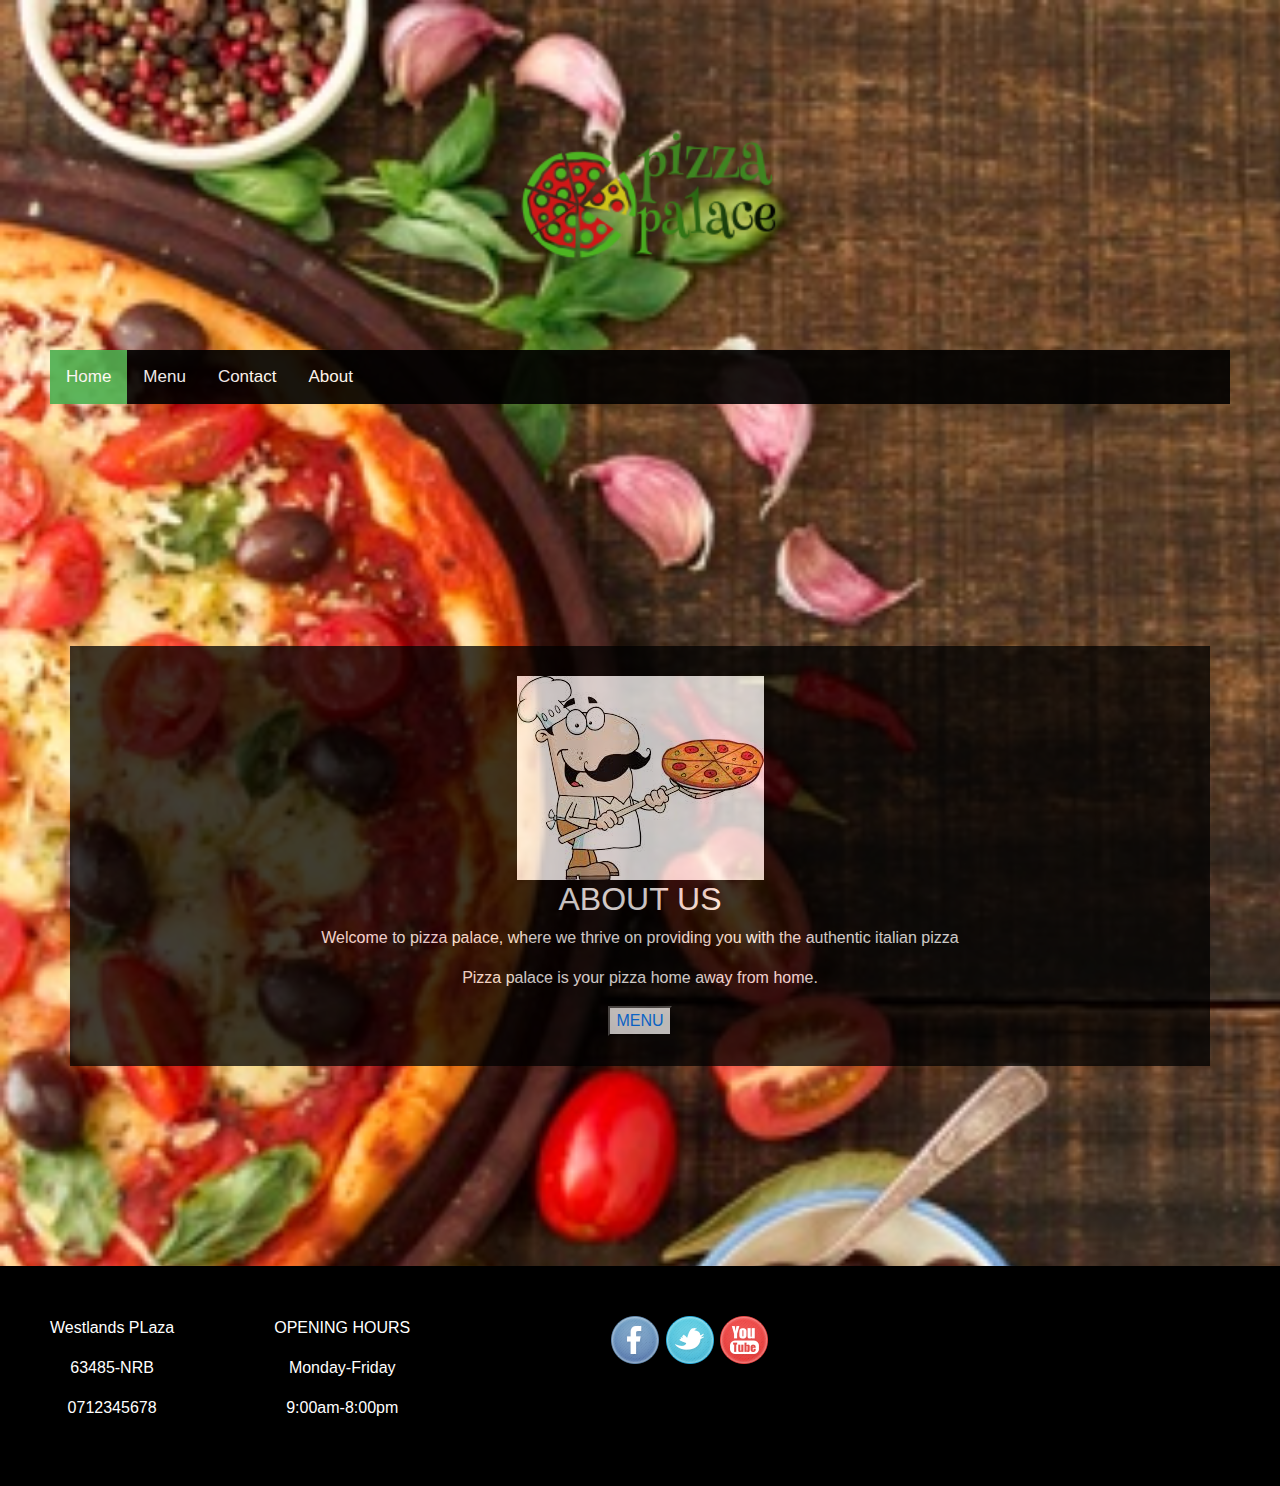
<file: index.html>
<!DOCTYPE html>
<html lang="en" dir="ltr">
<head>
  <meta charset="utf-8">
  <link rel="stylesheet" href="css/bootstrap.css">
  <link rel="stylesheet" href="css/main.css">
  <title></title>
</head>
<body>
  <div class="panel">
    <div class="header">
      <img src="IMAGES/logo3.png" alt="" height="300px" width="300px">
      <div class="topnav">
        <a class="active" href="#home">Home</a>
        <a href="menu.html">Menu</a>
        <a href="#contact">Contact</a>
        <a href="#aboutus">About</a>

      </div>

    </div>

  </div>
  <br>
  <br>
  <br>
  <br>
  <br>
  <br>
  <br>
  <br>
  <div class="container">
    <a name= "aboutus"></a>
    <img src="IMAGES/pizzaman.jpeg" alt="" id="pizzaman2">
    <h2>ABOUT US</h2>
    <p>Welcome to pizza palace, where we thrive on providing you with the authentic italian pizza</p>
    <p>Pizza palace is your pizza home away from home.</p>
    <button type="button" name="button"><a href="menu.html">MENU</a></button>
  </div>

  <div class="contact">
    <a name= "contact"></a>
    <div class="location">
      <p>Westlands PLaza</p>
      <p>63485-NRB</p>
      <p>0712345678</p>
    </div>
    <div class="opening-hours">
        <p>OPENING HOURS</p>
        <p>Monday-Friday</p>
        <p>9:00am-8:00pm</p>
    </div>
    <div class="social-icons">
      <img src="social_icons/facebook.png" alt="">
      <img src="social_icons/twitter.png" alt="">
      <img src="social_icons/you_tube.png" alt="">

    </div>

  </div>
  <script src="js/jquery-3.4.1.js" charset="utf-8"></script
    <script src="js/main.js" charset="utf-8"></script>
  </body>
  </html>
</file>
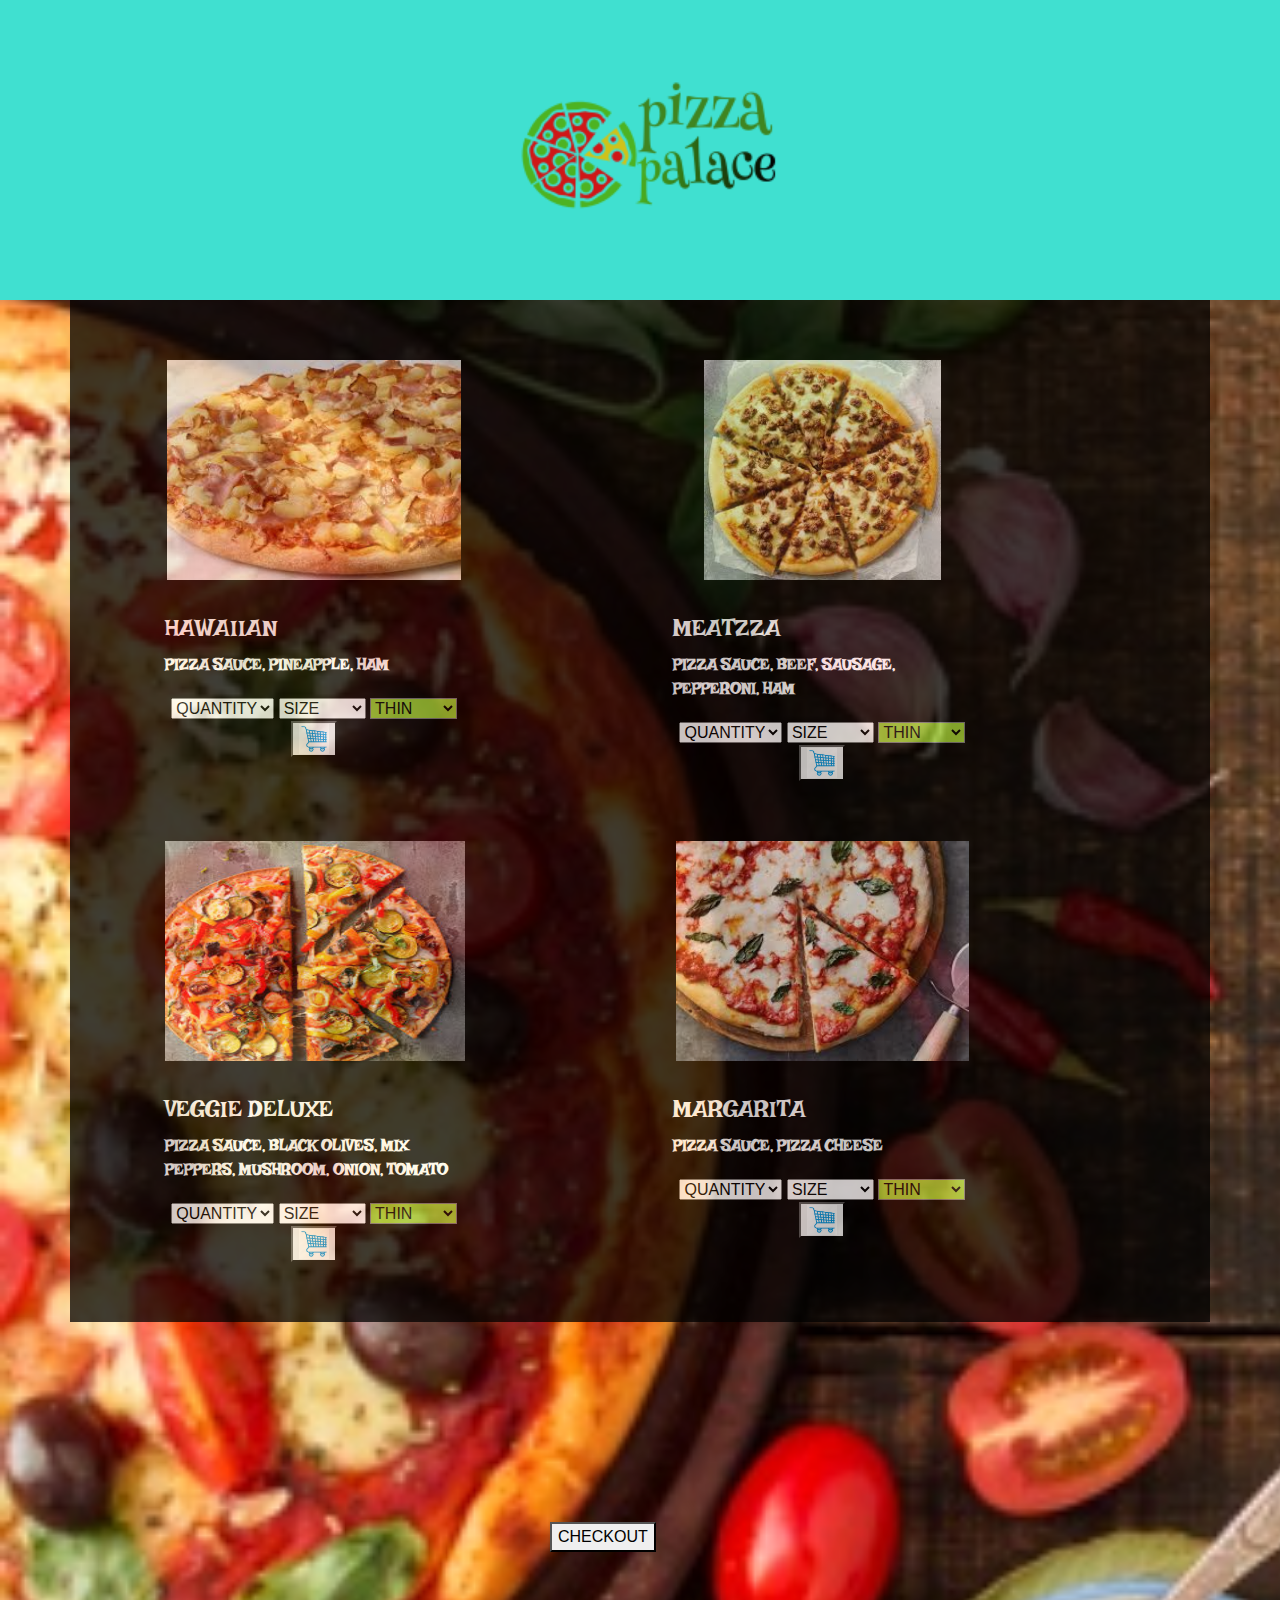
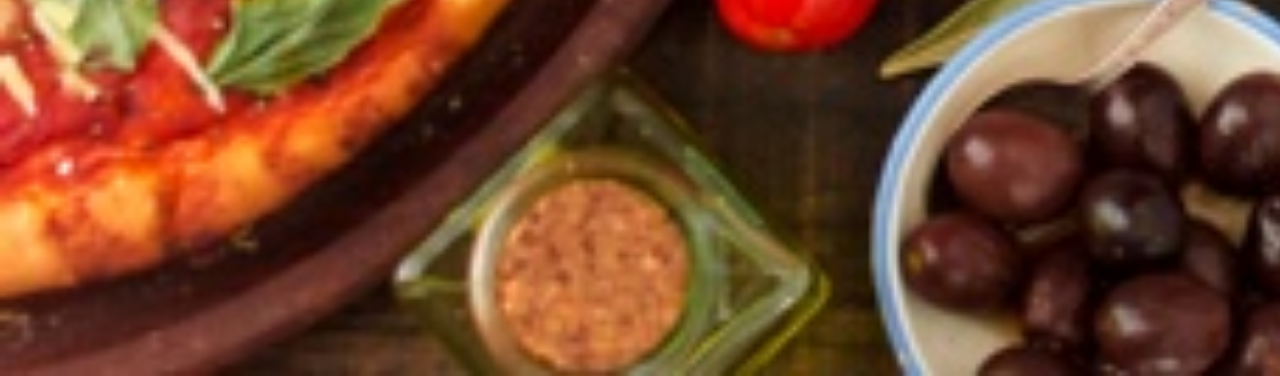
<file: menu.html>
<!DOCTYPE html>
<html lang="en" dir="ltr">
  <head>
    <meta charset="utf-8">
    <link rel="stylesheet" href="css/bootstrap.css">
    <link href="https://fonts.googleapis.com/css?family=Courier+Prime|Lakki+Reddy&display=swap" rel="stylesheet">
    <link href="https://fonts.googleapis.com/css?family=Anton&display=swap" rel="stylesheet">
    <link rel="stylesheet" href="css/main.css">
    <title></title>
  </head>
  <body>
    <div class="body2">


    <div class="panel2">
      <div class="header">
        <img src="IMAGES/logo3.png" alt="" height="300px">

      </div>
    </div>
    <div class="container">
      <div class="row">





      <form action="index.html" method="post" id="menu">
        <div class="column">


        <img src="IMAGES/hawaiian.jpeg" alt="" height="220px"><br>
      <ul id="hwnprice">

      </ul>
    <br>
    <div class="description">
      <h4>HAWAIIAN</h4>
      <p>PIZZA SAUCE, PINEAPPLE, HAM</p>
      </div>
      <select class="hawaiianquantity" name="">
        <option value="">QUANTITY</option>
        <option value="1">1</option>
        <option value="2">2</option>
        <option value="3">3</option>
        <option value="4">4</option>
        <option value="5">5</option>
        <option value="6">6</option>
      </select>
        <select class="hawaiianmenuorder" name="">
          <option value="">SIZE</option>
          <option value="large">LARGE</option>
          <option value="medium">MEDIUM</option>
          <option value="small">SMALL</option>
        </select>
        <select class="crust" name="">
          <option value="thin">THIN</option>
          <option value="medium">MEDIUM</option>
          <option value="thick">THICK</option>
        </select> <button type="button" name="button" id="hwncart"> <img src="cart.png" alt="" height="30px"></button>

        <br>
        </div>
        <div class="column">


          <img src="IMAGES/bbqsteak.jpeg" alt="" height="220px"><br>
          <ul id="bbqprice">

          </ul>
      <br>
      <div class="description">
        <h4>MEATZZA</h4>
        <p>PIZZA SAUCE, BEEF, SAUSAGE, PEPPERONI, HAM</p>

      </div>
      <select class="bbqquantity" name="">
        <option value="">QUANTITY</option>
        <option value="1">1</option>
        <option value="2">2</option>
        <option value="3">3</option>
        <option value="4">4</option>
        <option value="5">5</option>
        <option value="6">6</option>
      </select>


        <select class="bbqmenuorder" name="">
          <option value="">SIZE</option>
          <option value="large">LARGE</option>
          <option value="medium">MEDIUM</option>
          <option value="small">SMALL</option>
        </select>

        <select class="crust" name="">
          <option value="thin">THIN</option>
          <option value="medium">MEDIUM</option>
          <option value="thick">THICK</option>
        </select> <button type="button" name="button" id="bbqcart"> <img src="cart.png" alt="" height="30px"></button>
        <br>

        </div>
      </div>



        <div class="row">


        <div class="column">


        <img src="IMAGES/veggie.jpeg" alt="" height="220px" width="300px"><br>
        <ul id="vegprice">

        </ul>

        <br>
        <div class="description">
          <h4>VEGGIE DELUXE</h4>
          <p>PIZZA SAUCE, BLACK OLIVES, MIX PEPPERS, MUSHROOM, ONION, TOMATO</p>
          </div>
          <select class="veggiequantity" name="">
            <option value="">QUANTITY</option>
            <option value="1">1</option>
            <option value="2">2</option>
            <option value="3">3</option>
            <option value="4">4</option>
            <option value="5">5</option>
            <option value="6">6</option>
          </select>
        <select class="vegmenuorder" name="">
          <option value="">SIZE</option>
          <option value="large">LARGE</option>
          <option value="medium">MEDIUM</option>
          <option value="small">SMALL</option>
        </select>
        <select class="crust" name="">
          <option value="thin">THIN</option>
          <option value="medium">MEDIUM</option>
          <option value="thick">THICK</option>
        </select> <button type="button" name="button" id="vegcart"> <img src="cart.png" alt="" height="30px"></button>

        </div>
        <div class="column">


        <img src="IMAGES/marga.jpeg" alt="" height="220px"><br>
        <ul id="marprice">

        </ul>
        <br>
        <div class="description">
          <h4>MARGARITA</h4>
          <p>PIZZA SAUCE, PIZZA CHEESE</p>
          </div>
          <select class="margaquantity" name="">
            <option value="">QUANTITY</option>
            <option value="1">1</option>
            <option value="2">2</option>
            <option value="3">3</option>
            <option value="4">4</option>
            <option value="5">5</option>
            <option value="6">6</option>
          </select>
        <select class="margmenuorder" name="">
          <option value="">SIZE</option>
          <option value="large">LARGE</option>
          <option value="medium">MEDIUM</option>
          <option value="small">SMALL</option>
        </select>
        <select class="crust" name="">
          <option value="thin">THIN</option>
          <option value="medium">MEDIUM</option>
          <option value="thick">THICK</option>
        </select> <button type="button" name="button" id="margcart"> <img src="cart.png" alt="" height="30px"></button>

        </div>
          </div>
      </form>

      </div>
      <div class="end">

        <div class="card-float">
          <div class="checkoutbtn">


          <button type="submit" name="button" id="checkout">CHECKOUT</button>
          </div>
          <div class="card-end">
            <br>
            <div class="final-order">
              <div class="col-25">
             <div class="container-fluid">
               <h4>Cart <span class="" style="color:black"><i class="fa fa-shopping-cart"></i></span></h4>
               <p><span class="prod1"><a href="#"></a></span></p>
               <p><span class="prod2"><a href="#"></a></span></p>
               <p><span class="prod3"><a href="#"></a></span></p>
               <p><span class="prod4"><a href="#"></a></span></p>

               <hr>
               <ul>
                <li class="price1"></li>
                <li class="price2"></li>
                <li class="price3"></li>
                <li class="price4"></li>
              </ul><br>
              <label for="toppings">All extra toppings at 100Kshs.</label>
              <select class="toppings" name="TOPPINGS">
                <option value="1">Cheese</option>
                <option value="2">Pepperoni</option>
                <option value="3">Mushrooms</option>
                <option value="4">Sausage</option>
                <option value="5">Ham</option>
                <option value="6">Bacon</option>
              </select><br>
               <label for="deliver">DELIVERY</label>
               <input type="radio" name="" value="" id="delivery">
               <label for="deliver">PICK-UP</label>
               <input type="radio" name="" value="" id="pickup"><br>
               <button type="button" name="button">add order</button>
               <button type="button" name="button" id="finish">finish</button><br>
               <p>Total <span class="price" style="color:white"><b></b></span></p>
               <button type="button" name="button" id="close">CLOSE</button>
             </div>
           </div>

              <ul id="final">

              </ul>

            </div>

          </div>

        </div>
      </div>
    </div>

    </div>
    <script src="js/jquery-3.4.1.js" charset="utf-8"></script>
    <script src="js/main.js" charset="utf-8"></script>
  </body>
</html>
</file>
<file: css/main.css>
.header{
        text-align: center;
}
body{
    background-image: url(woodenpizza.jpg);
    background-size: cover;
}
.panel{

    background-size: cover;
    color: white;
    position: sticky;
    padding: 50px;

}
.panel2{
      background-color: Turquoise;
}

.container{
           text-align: center;
           display: block;
           background-color: black;
           color: white;
           opacity: 0.75;
           padding: 30px;
           margin-bottom: 200px;

}
.cardpizza{
           background-image: url(back.jpg);
}
.pizzaman2{
           opacity: 0.9
}
.column {
  float: left;
  width: 33.33%;
  padding: 30px;
  margin-left: 50px;
  margin-right: 100px;
  padding-right: 30px;
}
.row::after {
  content: "";
  clear: both;
  display: table;
}
.img{
     float:left;
}

.contact{
  text-align: center;
}
.contact-logo{
   float:left;
}
.prices{
        background-color: gold;
        display: none;
}
.description{
              text-align: left;
              border-width: medium;
              border-color: white;
              font-family: 'Lakki Reddy', cursive;
              font-weight: bolder;

}
.menuorder{
  text-align: left;
  background-color: YellowGreen;
}
.crust{
  text-align: left;
  background-color: YellowGreen;

}
#logo{
      float: left;
}
#checkout{
          text-align: center;
          background-attachment: scroll;
          display: block;
}
.card-float{
             display:flex;
             display: block;
             margin-top: 10px;
             padding-left: 300px;
             padding-bottom: 400px;


}
.form{
      background: inherit;
}
#pizzaman{
          float: left;
          display: block;
}
textarea{
         background: inherit;
}
#email{
       background: inherit;
}
.final-order{
        float: center;
        position: absolute;
        display: block;
        display: none;
        width: 700px;
        background-image: url(smallback.jpg);
        opacity: 0.9;
        font-family: 'Anton', sans-serif;
        font-weight: bolder;
        background-size: cover;
        color: white;
        padding: 20px;
        text-align: center;
        top: 80%;
        bottom: 50%;
        margin-right: 300px;
        height: 400px;
}
.icons{
        text-align: center;
        display: block;
}
/* Style the navigation bar */
.navbar {
  width: 100%;
  background-color: #555;
  overflow: auto;
}

/* Navbar links */
.navbar a {
  float: left;
  text-align: center;
  padding: 12px;
  color: white;
  text-decoration: none;
  font-size: 17px;
}

/* Navbar links on mouse-over */
.navbar a:hover {
  background-color: #000;
}

/* Current/active navbar link */
.active {
  background-color: #4CAF50;
}

/* Add responsiveness - will automatically display the navbar vertically instead of horizontally on screens less than 500 pixels */
@media screen and (max-width: 500px) {
  .navbar a {
    float: none;
    display: block;
  }
}
.row{
     margin-right: 20px;
}
.body2{

}
.hide{
       display: none;
}
.checkoutbtn{
              display: block;
              margin-left: 250px;
}
.topnav {
  overflow: hidden;
  background-color: black;
  opacity: 0.9;
}

.topnav a {
  float: left;
  color: white;
  text-align: center;
  padding: 14px 16px;
  text-decoration: none;
  font-size: 17px;
}

.topnav a:hover {
  background-color: #ddd;
  color: black;
}

.topnav a.active {
  background-color: #4CAF50;
  color: white;
}
.contact{
         background-color: black;
         display: flex;
         padding: 50px;
         color: white;
}
.location{
          float: left;
          margin-right: 100px;
}
.social-icons{
              float: right;
              margin-left: 200px;
}
</file>
